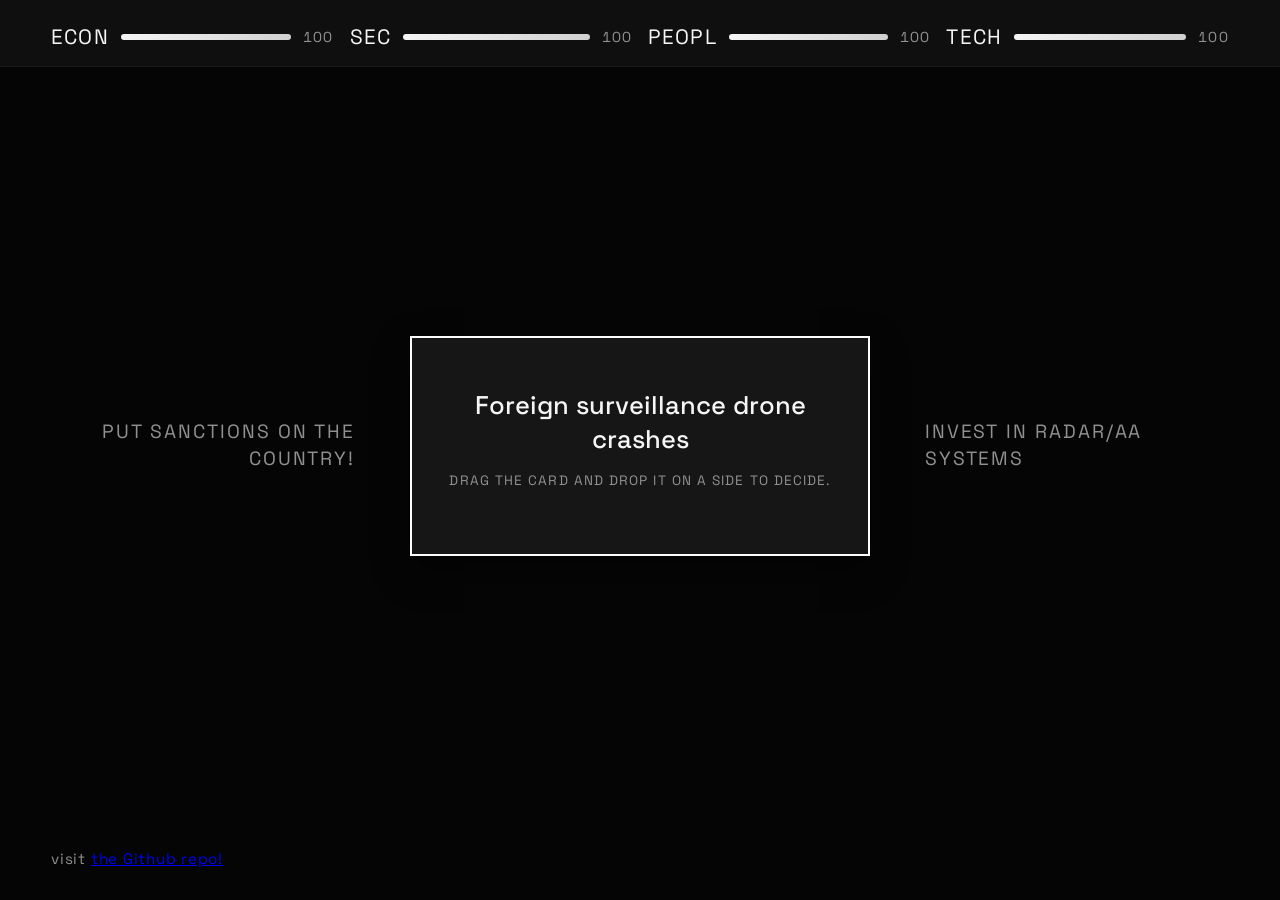
<file: index.html>
<!DOCTYPE html>
<html lang="en">
<head>
  <meta charset="utf-8" />
  <meta name="viewport" content="width=device-width, initial-scale=1" />
  <title>Brussels Decision Desk</title>
  <link rel="stylesheet" href="styles.css" />
</head>
<body>
  <div class="canvas">
    <header class="stats-panel" aria-label="City stats">
      <div class="stat" data-key="economy">
        <span class="icon" role="img" aria-label="economy">econ</span>
        <div class="meter" aria-hidden="true">
          <div class="fill" id="fill-economy"></div>
        </div>
        <span class="value" id="value-economy">100</span>
      </div>
      <div class="stat" data-key="security">
        <span class="icon" role="img" aria-label="security">sec</span>
        <div class="meter" aria-hidden="true">
          <div class="fill" id="fill-security"></div>
        </div>
        <span class="value" id="value-security">100</span>
      </div>
      <div class="stat" data-key="people">
        <span class="icon" role="img" aria-label="people">peopl</span>
        <div class="meter" aria-hidden="true">
          <div class="fill" id="fill-people"></div>
        </div>
        <span class="value" id="value-people">100</span>
      </div>
      <div class="stat" data-key="technology">
        <span class="icon" role="img" aria-label="technology">tech</span>
        <div class="meter" aria-hidden="true">
          <div class="fill" id="fill-technology"></div>
        </div>
        <span class="value" id="value-technology">100</span>
      </div>
    </header>

    <section class="playfield">
      <div class="answer answer-left">
        <p id="answer-left-text"></p>
      </div>

      <div class="question-card" id="question-card" role="group" aria-live="polite">
        <p id="question-text"></p>
        <p class="card-hint">Drag the card and drop it on a side to decide.</p>
      </div>

      <div class="answer answer-right">
        <p id="answer-right-text"></p>
      </div>

      <div class="end-screen" id="end-screen" role="dialog" aria-live="polite" aria-hidden="true">
        <h1 class="end-title" id="end-title">Congrats!</h1>
        <p class="end-message" id="end-message">You kept the country running.</p>
        <p class="end-submessage" id="end-submessage">More events &amp; content coming.</p>
        <p class="end-hint">Click anywhere to play again.</p>
      </div>
    </section>

    <div class="status" id="status-message" role="status" aria-live="polite"></div>
  </div>

  <script src="script.js" type="module"></script>
</body>
</html>
</file>
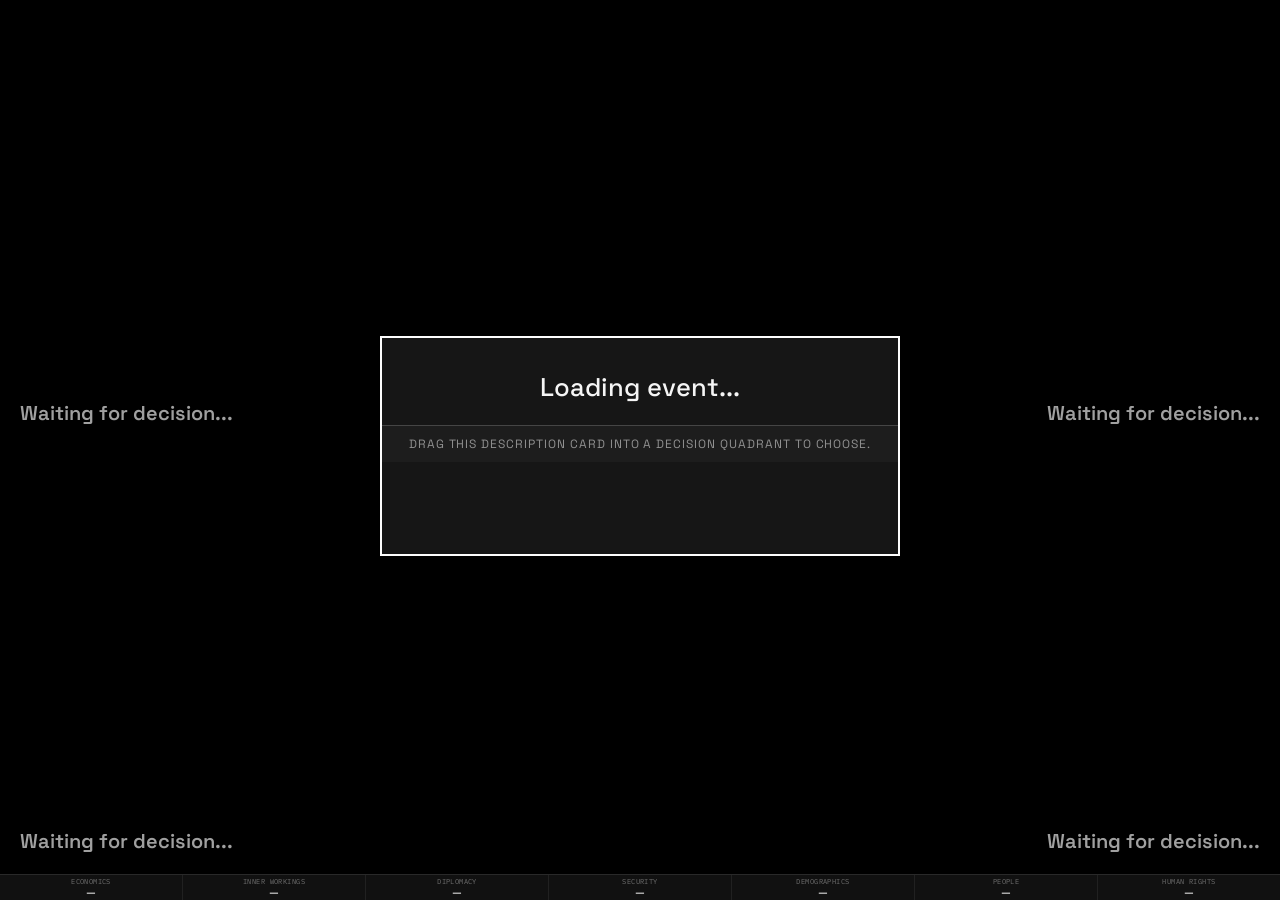
<file: CLI/index.html>
<!DOCTYPE html>
<html lang="en">
<head>
  <meta charset="utf-8" />
  <meta name="viewport" content="width=device-width, initial-scale=1" />
  <title>Event Console</title>
  <link rel="preconnect" href="https://fonts.googleapis.com" />
  <link rel="preconnect" href="https://fonts.gstatic.com" crossorigin />
  <link
    rel="stylesheet"
    href="https://fonts.googleapis.com/css2?family=Crimson+Text:wght@400;600;700&family=Space+Grotesk:wght@400;500;600&family=IBM+Plex+Mono:wght@400;500&display=swap"/>
  <link rel="stylesheet" href="static/styles.css" />
</head>
<body>




  <!--  map stuff, temp unused stuff
  <div id="map" class="map" aria-label="World map"></div>
  <div id="mapStatus" class="map-status" hidden></div>
  -->

  <div id="statsBar" class="stats-bar" aria-label="National statistics">
    <div class="stat-item" id="stat-economics">
      <span class="stat-name">Economics</span>
      <span class="stat-value" id="val-economics">—</span>
    </div>
    <div class="stat-item" id="stat-inner_workings">
      <span class="stat-name">Inner Workings</span>
      <span class="stat-value" id="val-inner_workings">—</span>
    </div>
    <div class="stat-item" id="stat-diplomacy">
      <span class="stat-name">Diplomacy</span>
      <span class="stat-value" id="val-diplomacy">—</span>
    </div>
    <div class="stat-item" id="stat-security">
      <span class="stat-name">Security</span>
      <span class="stat-value" id="val-security">—</span>
    </div>
    <div class="stat-item" id="stat-demographics">
      <span class="stat-name">Demographics</span>
      <span class="stat-value" id="val-demographics">—</span>
    </div>
    <div class="stat-item" id="stat-people">
      <span class="stat-name">People</span>
      <span class="stat-value" id="val-people">—</span>
    </div>
    <div class="stat-item" id="stat-human_rights">
      <span class="stat-name">Human Rights</span>
      <span class="stat-value" id="val-human_rights">—</span>
    </div>
  </div>

  <div id="gameOverlay" class="game-over-overlay" hidden>
    <div class="game-over-box">
      <div class="game-over-title" id="gameOverTitle">GAME OVER</div>
      <div class="game-over-reason" id="gameOverReason">A critical stat collapsed to zero.</div>
      <div class="game-over-hint">Click anywhere to play again.</div>
    </div>
  </div>

  <section id="eventWindow" class="event-window" aria-live="polite">
    <div id="decisions" class="decision-grid" aria-label="Event choices">
      <button type="button" class="decision-zone" id="zone-tl" data-slot="0" aria-label="Top left decision">
        <!-- <span class="slot-label">Top Left</span> -->
        <span class="decision-label">Waiting for decision...</span>
      </button>
      <button type="button" class="decision-zone" id="zone-tr" data-slot="1" aria-label="Top right decision">
        <span class="decision-label">Waiting for decision...</span>
      </button>
      <button type="button" class="decision-zone" id="zone-bl" data-slot="2" aria-label="Bottom left decision">
        <span class="decision-label">Waiting for decision...</span>
      </button>
      <button type="button" class="decision-zone" id="zone-br" data-slot="3" aria-label="Bottom right decision">
        <span class="decision-label">Waiting for decision...</span>
      </button>
    </div>

    <article id="eventCard" class="event-card" aria-label="Draggable event description">
      <div id="eventDescription" class="event-description">Loading event...</div>
      <div class="drag-hint">Drag this description card into a decision quadrant to choose.</div>
    </article>
  </section>


  <script src="static/app.js" defer></script>
</body>
</html>
</file>
<file: styles.css>
@import url('https://fonts.googleapis.com/css2?family=Space+Grotesk:wght@400;500;600&family=IBM+Plex+Mono:wght@400;500&display=swap');

:root {
  --bg: #050505;
  --panel: #0f0f0f;
  --card-bg: #161616;
  --text: #f5f5f5;
  --muted: #909090;
  --outline: #fdfdfd;
  --meter-bg: #1f1f1f;
  --meter-fill: #a0a0a0;
}

* {
  box-sizing: border-box;
}

body {
  margin: 0;
  min-height: 100vh;
  font-family: 'Space Grotesk', 'IBM Plex Mono', monospace;
  background: radial-gradient(circle at top, #0d0d0d 0%, #040404 55%);
  color: var(--text);
  -webkit-font-smoothing: antialiased;
}

.canvas {
  min-height: 100vh;
  display: flex;
  flex-direction: column;
  background: var(--bg);
}

.stats-panel {
  display: grid;
  grid-template-columns: repeat(auto-fit, minmax(120px, 1fr));
  gap: 1rem;
  padding: 1.5rem 4vw 1rem;
  background: var(--panel);
  border-bottom: 1px solid #1a1a1a;
}

.stat {
  display: flex;
  align-items: center;
  gap: 0.75rem;
  font-size: 0.9rem;
  text-transform: uppercase;
  letter-spacing: 0.08em;
  position: relative;
  overflow: hidden;
}

.stat .icon {
  font-size: 1.3rem;
  color: var(--text);
}

.stat::after {
  content: '';
  position: absolute;
  inset: -30%;
  border-radius: 50%;
  opacity: 0;
  pointer-events: none;
  filter: blur(12px);
}

.stat.pulse-positive .icon,
.stat.pulse-positive .value {
  color: #e5ffe9;
}

.stat.pulse-positive .fill {
  background: linear-gradient(90deg, #d8ffe4 0%, #8ef5bb 100%);
}

.stat.pulse-negative .icon,
.stat.pulse-negative .value {
  color: #ffe5e5;
}

.stat.pulse-negative .fill {
  background: linear-gradient(90deg, #ffd1d1 0%, #ff7272 100%);
}

.stat.pulse-positive::after {
  background: rgba(180, 255, 210, 0.6);
  animation: pulsePositive 1s ease forwards;
}

.stat.pulse-negative::after {
  background: rgba(255, 120, 120, 0.6);
  animation: pulseNegative 1s ease forwards;
}

.meter {
  flex: 1;
  height: 0.35rem;
  background: var(--meter-bg);
  border-radius: 2rem;
  overflow: hidden;
}

.fill {
  height: 100%;
  width: 100%;
  background: linear-gradient(90deg, #f5f5f5 0%, #d0d0d0 100%);
  transition: width 0.3s ease;
}

.value {
  font-variant-numeric: tabular-nums;
  color: var(--muted);
}

@keyframes pulsePositive {
  0% {
    opacity: 0;
    transform: scale(0.85);
  }
  45% {
    opacity: 1;
    transform: scale(1);
  }
  100% {
    opacity: 0;
    transform: scale(1.25);
  }
}

@keyframes pulseNegative {
  0% {
    opacity: 0;
    transform: scale(0.85);
  }
  45% {
    opacity: 1;
    transform: scale(1);
  }
  100% {
    opacity: 0;
    transform: scale(1.25);
  }
}

.playfield {
  position: relative;
  flex: 1;
  display: flex;
  align-items: center;
  justify-content: space-between;
  padding: 4vw;
}

.answer {
  flex: 1;
  max-width: 25vw;
  color: var(--muted);
  font-size: clamp(1rem, 1.5vw, 1.3rem);
  text-transform: uppercase;
  letter-spacing: 0.1em;
  line-height: 1.4;
  background: transparent;
}

.answer p {
  margin: 0;
  background: transparent;
}

.answer-left {
  text-align: right;
  padding-right: 1rem;
}

.answer-right {
  text-align: left;
  padding-left: 1rem;
}

.answer.active p {
  color: #d9d9d9;
}

.question-card {
  --dx: 0px;
  --dy: 0px;
  position: absolute;
  top: 50%;
  left: 50%;
  width: min(460px, 70vw);
  min-height: 220px;
  padding: 2rem;
  background: var(--card-bg);
  border: 2px solid var(--outline);
  color: var(--text);
  display: flex;
  flex-direction: column;
  justify-content: center;
  align-items: center;
  text-align: center;
  transform: translate(calc(-50% + var(--dx)), calc(-50% + var(--dy)));
  transition: transform 0.25s ease, box-shadow 0.2s ease;
  cursor: grab;
  box-shadow: 0 15px 35px rgba(0, 0, 0, 0.45);
  user-select: none;
  touch-action: none;
}

.question-card.dragging {
  transition: none;
  box-shadow: 0 25px 50px rgba(0, 0, 0, 0.6);
  cursor: grabbing;
}

#question-text {
  margin: 0;
  font-size: clamp(1.4rem, 2vw, 1.9rem);
  line-height: 1.3;
  font-weight: 500;
}

.card-hint {
  margin-top: 1rem;
  font-size: 0.85rem;
  color: var(--muted);
  letter-spacing: 0.08em;
  text-transform: uppercase;
}

.status {
  min-height: 3rem;
  padding: 1.5rem 4vw 2rem;
  color: var(--muted);
  font-size: 0.95rem;
  letter-spacing: 0.05em;
}

body.game-over .question-card {
  opacity: 0.3;
  pointer-events: none;
}

body.game-over .status {
  color: var(--text);
}

.end-screen {
  position: absolute;
  inset: 0;
  display: none;
  flex-direction: column;
  align-items: center;
  justify-content: center;
  text-align: center;
  padding: 2rem;
  background: radial-gradient(circle at center, rgba(15, 15, 15, 0.95) 0%, rgba(5, 5, 5, 0.98) 70%);
  z-index: 5;
}

body.game-win .end-screen,
body.game-over .end-screen {
  display: flex;
  animation: endFadeIn 0.5s ease forwards;
}

body.game-win .question-card,
body.game-win .answer,
body.game-over .question-card,
body.game-over .answer {
  opacity: 0;
  pointer-events: none;
}

.end-title {
  margin: 0 0 1.5rem;
  font-size: clamp(2.5rem, 5vw, 4rem);
  font-weight: 600;
  letter-spacing: 0.04em;
  color: var(--text);
}

.end-message {
  margin: 0 0 0.5rem;
  font-size: clamp(1.1rem, 1.8vw, 1.5rem);
  color: var(--text);
  letter-spacing: 0.05em;
}

.end-submessage {
  margin: 0 0 2.5rem;
  font-size: clamp(0.95rem, 1.4vw, 1.15rem);
  color: var(--muted);
  letter-spacing: 0.05em;
}

.end-hint {
  margin: 0;
  font-size: 0.85rem;
  text-transform: uppercase;
  letter-spacing: 0.12em;
  color: var(--muted);
}

@keyframes endFadeIn {
  from {
    opacity: 0;
    transform: scale(0.98);
  }
  to {
    opacity: 1;
    transform: scale(1);
  }
}

@media (max-width: 900px) {
  .playfield {
    gap: 2rem;
    padding: 6rem 1.5rem;
  }

  .answer {
    max-width: 40vw;
    font-size: 0.95rem;
  }

  .answer-left,
  .answer-right {
    padding: 0.5rem;
  }
}

@media (prefers-reduced-motion: reduce) {
  *, *::before, *::after {
    transition: none !important;
  }
}
</file>
<file: CLI/static/styles.css>
:root {
  --bg: #0b1020;
  --panel: #111833;
  --panel-2: #0f1630;
  --text: #e8ecff;
  --muted: #aab4e6;
  --accent: #7aa2ff;
  --danger: #ff6b6b;
  --border: rgba(255, 255, 255, 0.09);
  --parchment: #d8c18d;
  --parchment-deep: #c6ad73;
  --ink: #ffffff;
  --ink-muted: #919191;
  --ink-border: rgba(71, 61, 40, 0.35);
  --topbar-height: 5mm;
  --mono-panel: #0f0f0f;
  --mono-card: #161616;
  --mono-text: #f5f5f5;
  --mono-muted: #909090;
  --mono-outline: #fdfdfd;
  --notification-border: #7a7a7a;
  --notification-border-width: clamp(4px, 0.25cm, 10px);
  --notification-panel: #000000;
}

* { box-sizing: border-box; }

html, body {
  height: 100%;
  margin: 0;
  font-family: "Crimson Text", "Times New Roman", serif;
  color: var(--text);
  background: #000000;
  overflow: hidden;
}

.map {
  position: fixed;
  inset: 0;
  width: 100vw;
  height: 100vh;
  z-index: 0;
}

.notification-centre {
  position: fixed;
  top: 0;
  left: 50%;
  transform: translateX(-50%);
  width: min(760px, calc(100vw - 24px));
  z-index: 30;
  pointer-events: auto;
}

.notification-shell {
  border-left: var(--notification-border-width) solid var(--notification-border);
  border-top: none;
  border-right: var(--notification-border-width) solid var(--notification-border);
  border-bottom: var(--notification-border-width) solid var(--notification-border);
  border-radius: 0 0 28px 28px;
  background: var(--notification-panel);
  color: #ffffff;
  box-shadow: 0 26px 56px rgba(0, 0, 0, 0.58);
  overflow: hidden;
  pointer-events: auto;
  transition: transform 220ms ease, opacity 220ms ease, max-height 220ms ease;
  padding-top: 0;
  margin-top: 0;
}

.notification-centre.is-open .notification-shell {
  opacity: 1;
  transform: translateY(0);
  max-height: min(260px, 34vh);
}

.notification-centre:not(.is-open) .notification-shell {
  opacity: 1;
  transform: translateY(calc(-100% + 48px));
  max-height: 48px;
  background: rgba(5, 5, 5, 0.18);
}

.notification-header {
  display: flex;
  align-items: flex-start;
  justify-content: space-between;
  gap: 16px;
  padding: 10px 14px 8px;
  border-bottom: 1px solid rgba(255, 255, 255, 0.1);
  background: black;
}

.notification-header-copy {
  display: flex;
  flex-direction: column;
  gap: 4px;
  min-width: 0;
}

.notification-kicker {
  text-transform: uppercase;
  letter-spacing: 0.18em;
  font-size: 10px;
  color: #a8a8a8;
}

.notification-status {
  font-family: 'Space Grotesk', 'IBM Plex Mono', monospace;
  font-size: 14px;
  font-weight: 600;
  color: #f2f2f2;
}

.notification-side-toggle {
  position: absolute;
  right: -56px;
  top: 12px;
  writing-mode: vertical-rl;
  text-orientation: mixed;
  border: 1px solid rgba(255, 255, 255, 0.22);
  border-radius: 0 12px 12px 0;
  background: rgba(18, 18, 18, 0.95);
  color: #ececec;
  padding: 12px 8px;
  font-family: 'Space Grotesk', 'IBM Plex Mono', monospace;
  font-size: 12px;
  letter-spacing: 0.08em;
  text-transform: uppercase;
  cursor: pointer;
  z-index: 32;
}

.notification-side-toggle:hover {
  background: rgba(255, 255, 255, 0.09);
}

.notification-body {
  padding: 12px;
  transition: opacity 220ms ease;
}

.notification-centre:not(.is-open) .notification-body {
  display: none;
}

.notification-centre:not(.is-open) .notification-shell {
  background: rgba(5, 5, 5, 0.18);
}

.notification-card {
  min-height: 92px;
  padding: 12px 12px 10px;
  border-radius: 16px;
  border: 1px solid rgba(255, 255, 255, 0.08);
  background: black;
}

.notification-meta {
  display: flex;
  flex-wrap: wrap;
  gap: 8px;
  align-items: center;
  margin-bottom: 8px;
  font-family: 'IBM Plex Mono', monospace;
  font-size: 10px;
  text-transform: uppercase;
  letter-spacing: 0.08em;
}

.notification-classification,
.notification-date,
.notification-time {
  display: inline-flex;
  align-items: center;
  border-radius: 999px;
  padding: 4px 8px;
  background: rgba(255, 255, 255, 0.06);
  color: #d9d9d9;
}

.notification-classification {
  background: rgba(122, 162, 255, 0.18);
  color: #cfe0ff;
}

.notification-description {
  font-family: 'Space Grotesk', 'IBM Plex Mono', monospace;
  font-size: clamp(0.9rem, 1.35vw, 1.05rem);
  line-height: 1.4;
  color: #f5f5f5;
}

.top-bar {
  position: fixed;
  top: 0;
  left: 0;
  right: 0;
  height: var(--topbar-height);
  display: flex;
  align-items: center;
  padding: 0 18px;
  background: #2d2d2d;
  color: #f0e6d1;
  z-index: 5;
  border-bottom: 1px solid rgba(255, 255, 255, 0.08);
  letter-spacing: 0.2px;
}

.top-bar-item {
  display: flex;
  align-items: baseline;
  gap: 6px;
  font-size: 11px;
}

.top-bar-item .label {
  text-transform: uppercase;
  font-size: 9px;
  opacity: 0.7;
}

.top-bar-item .value {
  font-size: 13px;
  font-weight: 700;
}

#dateCounter {
  display: inline-block;
  min-width: 100px;
  text-align: left;
}

/* ── Tax dropdown ── */
.tax-dropdown {
  position: relative;
  margin-left: 12px;
}

.tax-toggle {
  display: flex;
  align-items: baseline;
  gap: 6px;
  background: none;
  border: 1px solid rgba(255,255,255,0.12);
  border-radius: 6px;
  padding: 4px 10px;
  color: #f0e6d1;
  cursor: pointer;
  font-family: inherit;
  font-size: 15px;
  transition: background 120ms;
}

.tax-toggle:hover {
  background: rgba(255,255,255,0.08);
}

.tax-toggle .arrow {
  font-size: 11px;
  opacity: 0.6;
  transition: transform 200ms;
}

.tax-dropdown.open .tax-toggle .arrow {
  transform: rotate(180deg);
}

.tax-menu {
  display: none;
  position: absolute;
  top: calc(100% + 6px);
  left: 0;
  min-width: 160px;
  background: #2d2d2d;
  border: 1px solid rgba(255,255,255,0.12);
  border-radius: 8px;
  padding: 8px 0;
  box-shadow: 0 12px 32px rgba(0,0,0,0.5);
  z-index: 10;
}

.tax-dropdown.open .tax-menu {
  display: block;
}

.tax-row {
  display: flex;
  justify-content: space-between;
  padding: 6px 14px;
  font-size: 14px;
  color: #f0e6d1;
}

.tax-row .value {
  font-weight: 700;
  font-size: 15px;
}

.event-window {
  position: fixed;
  top: var(--topbar-height);
  left: 0;
  width: 100vw;
  height: calc(100vh - var(--topbar-height) - 26px);
  z-index: 4;
  overflow: hidden;
  background: transparent;
  color: var(--ink);
}

.event-window[hidden] {
  display: none;
}

.decision-grid {
  position: absolute;
  inset: 0;
  display: grid;
  grid-template-columns: 1fr 1fr;
  grid-template-rows: 1fr 1fr;
  gap: 0;
  padding: 0;
}

.decision-zone {
  border: none;
  border-radius: 0;
  background: transparent;
  color: var(--mono-text);
  text-align: left;
  padding: 20px;
  display: flex;
  flex-direction: column;
  justify-content: flex-end;
  gap: 8px;
  transition: opacity 140ms ease, text-shadow 140ms ease;
  backdrop-filter: none;
  font-family: 'Space Grotesk', 'IBM Plex Mono', monospace;
  pointer-events: auto;
  width: 100%;
  height: 100%;
}

.decision-grid .decision-zone:nth-child(1),
.decision-grid .decision-zone:nth-child(3) {
  text-align: left;
  align-items: flex-start;
}

.decision-grid .decision-zone:nth-child(2),
.decision-grid .decision-zone:nth-child(4) {
  text-align: right;
  align-items: flex-end;
}

.decision-zone .slot-label {
  text-transform: uppercase;
  letter-spacing: 0.8px;
  font-size: 12px;
  opacity: 0.72;
}

.decision-zone .decision-label {
  font-size: 20px;
  line-height: 1.25;
  font-weight: 600;
  color: #a0a0a0;
  max-width: 250px;
  word-wrap: break-word;
  overflow-wrap: break-word;
}

.decision-zone.is-active-drop {
  opacity: 1;
  text-shadow: 0 0 8px rgba(253, 253, 253, 0.6);
}

.decision-zone.is-empty {
  opacity: 0;
  pointer-events: none;
}

.decision-zone.is-empty .decision-label {
  font-weight: 500;
  color: var(--mono-muted);
}

.decision-zone:not(:disabled) {
  cursor: pointer;
}

.decision-zone:focus {
  outline: none;
}

.event-card {
  position: absolute;
  left: 50%;
  top: 50%;
  transform: translate(-50%, -50%);
  width: min(520px, calc(100vw - 36px));
  min-height: 220px;
  max-height: min(66vh, 620px);
  border: 2px solid var(--mono-outline);
  border-radius: 0;
  background: var(--mono-card);
  color: var(--mono-text);
  box-shadow: 0 15px 35px rgba(0, 0, 0, 0.45);
  overflow: hidden;
  touch-action: none;
  user-select: none;
  cursor: grab;
  will-change: transform;
  font-family: 'Space Grotesk', 'IBM Plex Mono', monospace;
}

.event-card.dragging {
  cursor: grabbing;
  box-shadow: 0 25px 50px rgba(0, 0, 0, 0.6);
}

.event-card.busy {
  opacity: 0.75;
  pointer-events: none;
}

.event-description {
  font-size: clamp(1.35rem, 2vw, 1.9rem);
  line-height: 1.35;
  padding: 32px 28px 20px;
  max-height: calc(min(66vh, 620px) - 54px);
  overflow: auto;
  border-bottom: 1px solid rgba(253, 253, 253, 0.2);
  text-align: center;
  font-weight: 500;
}

.drag-hint {
  font-size: 12px;
  color: var(--mono-muted);
  padding: 10px 14px;
  letter-spacing: 0.08em;
  text-transform: uppercase;
  text-align: center;
  background: rgba(255, 255, 255, 0.03);
}

.map-status {
  position: fixed;
  right: 16px;
  bottom: 16px;
  max-width: min(520px, 46vw);
  padding: 10px 12px;
  border-radius: 10px;
  border: 1px solid var(--border);
  background: rgba(0, 0, 0, 0.35);
  color: var(--muted);
  backdrop-filter: blur(6px);
  z-index: 3;
}

/* ── Stats bar ── */
.stats-bar {
  position: fixed;
  bottom: 0;
  left: 0;
  right: 0;
  height: 26px;
  display: flex;
  align-items: stretch;
  background: #111111;
  border-top: 1px solid rgba(255, 255, 255, 0.1);
  z-index: 6;
  overflow: hidden;
}

.stat-item {
  flex: 1;
  display: flex;
  flex-direction: column;
  align-items: center;
  justify-content: center;
  padding: 1px 4px;
  border-right: 1px solid rgba(255, 255, 255, 0.07);
  transition: background-color 80ms;
  min-width: 0;
}

.stat-item:last-child {
  border-right: none;
}

.stat-name {
  font-family: 'IBM Plex Mono', monospace;
  font-size: 7px;
  text-transform: uppercase;
  letter-spacing: 0.06em;
  color: #707070;
  white-space: nowrap;
  overflow: hidden;
  text-overflow: ellipsis;
  max-width: 100%;
}

.stat-value {
  font-family: 'Space Grotesk', monospace;
  font-size: 11px;
  font-weight: 600;
  color: #d8d8d8;
  line-height: 1.1;
}

@keyframes stat-flash-gain {
  0%   { background-color: rgba(40, 210, 110, 0.38); }
  60%  { background-color: rgba(40, 210, 110, 0.15); }
  100% { background-color: transparent; }
}

@keyframes stat-flash-loss {
  0%   { background-color: rgba(220, 55, 55, 0.42); }
  60%  { background-color: rgba(220, 55, 55, 0.18); }
  100% { background-color: transparent; }
}

.stat-item.stat-gain {
  animation: stat-flash-gain 1.1s ease-out forwards;
}

.stat-item.stat-gain .stat-value {
  color: #7fffb0;
}

.stat-item.stat-loss {
  animation: stat-flash-loss 1.1s ease-out forwards;
}

.stat-item.stat-loss .stat-value {
  color: #ff8888;
}

/* ── Game-over overlay ── */
.game-over-overlay {
  position: fixed;
  inset: 0;
  z-index: 100;
  background: rgba(0, 0, 0, 0.88);
  display: flex;
  align-items: center;
  justify-content: center;
}

.game-over-overlay[hidden] {
  display: none;
}

.game-over-box {
  text-align: center;
  padding: 48px 64px;
  border: 2px solid rgba(255, 255, 255, 0.18);
  background: #0e0e0e;
}

.game-over-title {
  font-family: 'Space Grotesk', monospace;
  font-size: clamp(2.5rem, 6vw, 4.5rem);
  font-weight: 700;
  letter-spacing: 0.18em;
  color: #ff4444;
  margin-bottom: 20px;
}

.game-over-reason {
  font-family: 'IBM Plex Mono', monospace;
  font-size: clamp(0.85rem, 1.4vw, 1.05rem);
  color: #aaaaaa;
  letter-spacing: 0.04em;
}

.game-over-overlay.is-win .game-over-title {
  color: #4ade80;
}

.game-over-hint {
  margin-top: 28px;
  font-family: 'IBM Plex Mono', monospace;
  font-size: 0.78rem;
  text-transform: uppercase;
  letter-spacing: 0.18em;
  color: #777;
}

@media (max-width: 720px) {
  .notification-centre {
    width: calc(100vw - 14px);
    top: 0;
  }

  .notification-shell {
    border-radius: 22px 22px 0 0;
    margin-top: 1.4cm;
    padding-top: 0;
  }

  .notification-header,
  .notification-body {
    padding-left: 12px;
    padding-right: 12px;
  }

  .notification-card {
    min-height: 122px;
    padding: 14px;
  }

  .decision-grid {
    gap: 8px;
    padding: 10px;
  }

  .decision-zone {
    border-radius: 12px;
    padding: 10px;
  }

  .decision-zone .decision-label {
    font-size: 14px;
  }

  .event-card {
    width: min(92vw, 520px);
    min-height: 180px;
    max-height: min(62vh, 560px);
  }

  .event-description {
    font-size: clamp(1.1rem, 4vw, 1.35rem);
    padding: 20px 16px 14px;
  }
}
</file>
